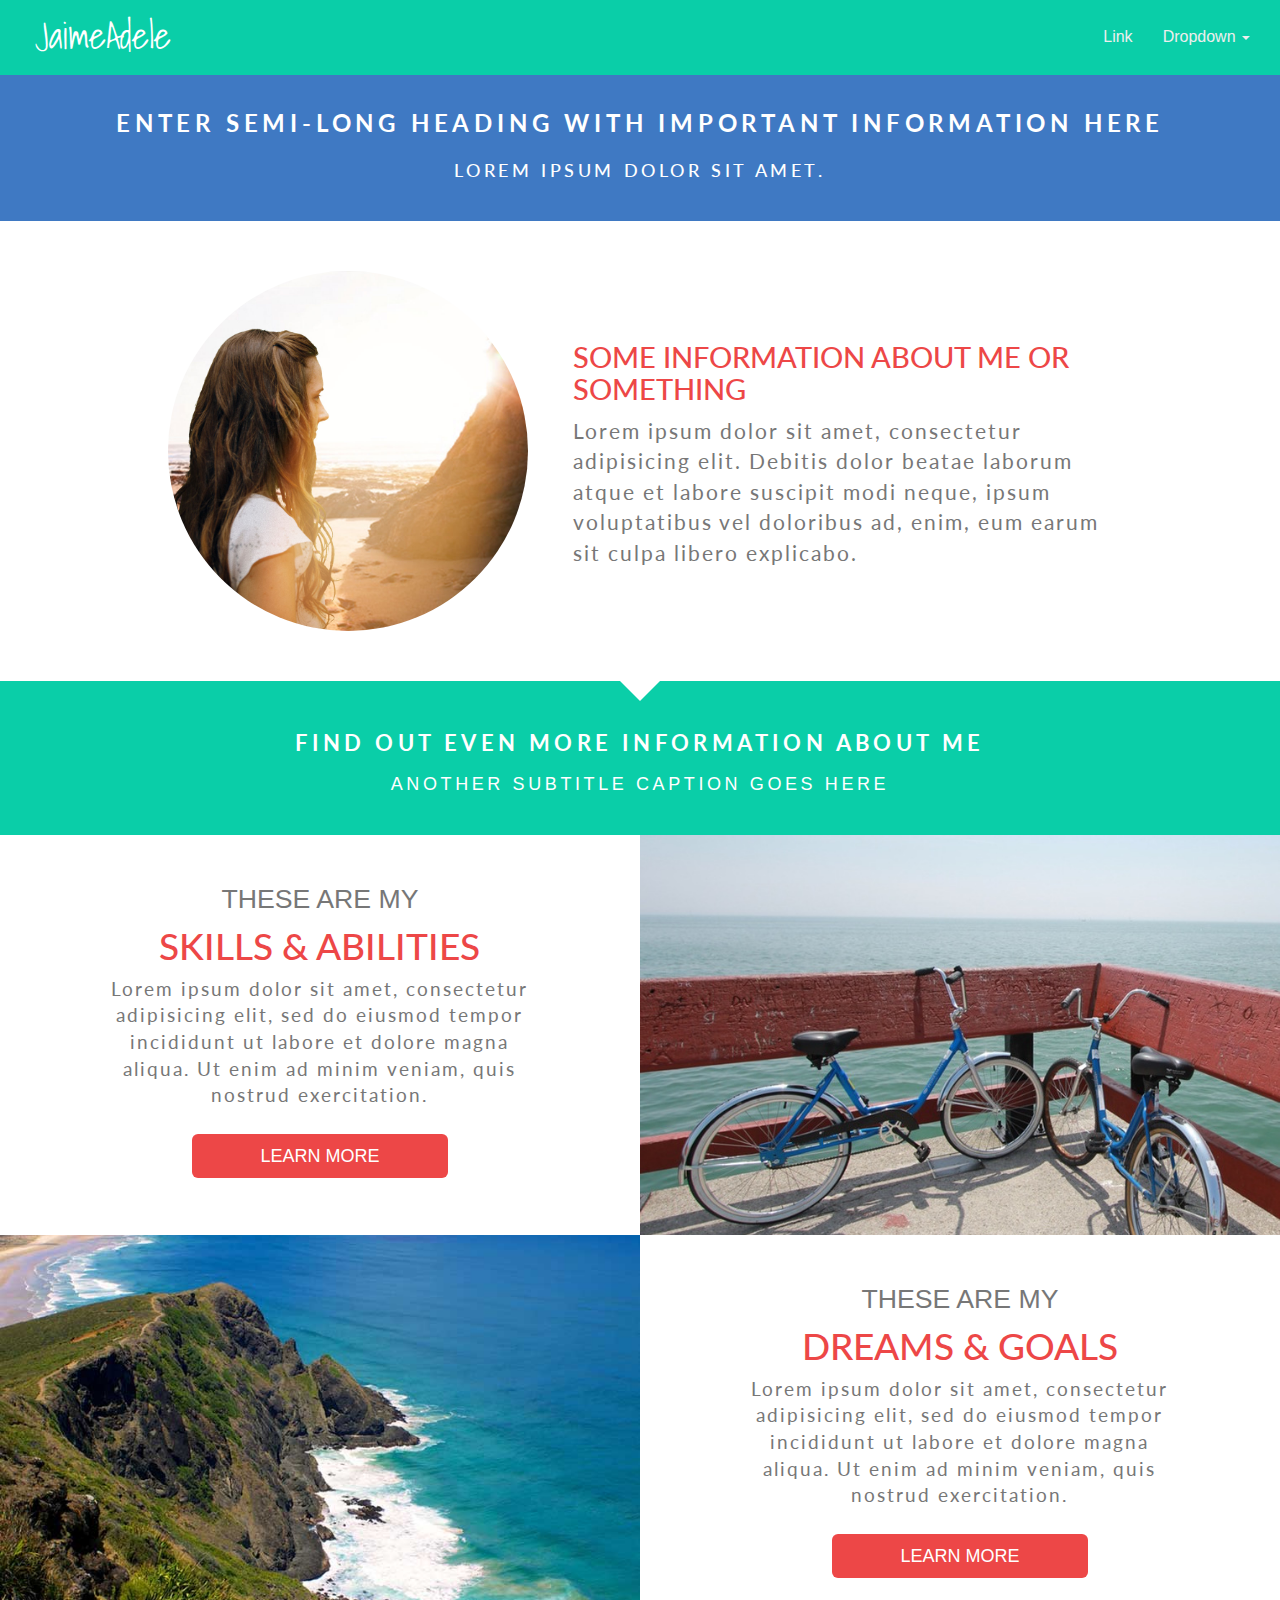
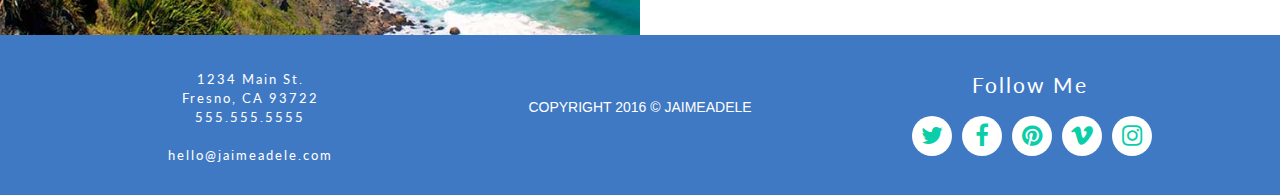
<file: index.html>
<!DOCTYPE html>
<html>
  <head>
    <meta charset="utf-8">
    <meta http-equiv="X-UA-Compatible" content="IE=edge">
    <meta name="viewport" content="width=device-width, initial-scale=1, maximum-scale=1">
    <title>JaimeAdele's Portfolio</title>
    <link rel="shortcut icon" type="image/png" href="img/favicon.png"/><!--FAVICON-->
    <link rel="stylesheet" href="https://maxcdn.bootstrapcdn.com/font-awesome/4.6.2/css/font-awesome.min.css"><!--FONTAWESOME-->
    <link href='https://fonts.googleapis.com/css?family=Shadows+Into+Light|Amatic+SC:400,700' rel='stylesheet' type='text/css'><!--GOOGLE FONT-->
    <link href='https://fonts.googleapis.com/css?family=Lato:400,700,400italic,700italic' rel='stylesheet' type='text/css'><!--GOOGLE FONT-->
    <link rel="stylesheet" href="css/bootstrap.min.css"><!--BOOTSTRAP-->
    <link rel="stylesheet" href="css/main.css"><!--MAIN STYLES SHEET-->
  </head>
  <body>
    <nav class="navbar navbar-default">
      <div class="container-fluid">
        <div class="navbar-header">
          <button type="button" class="navbar-toggle collapsed" data-toggle="collapse" data-target="#bs-example-navbar-collapse-1" aria-expanded="false">
            <span class="sr-only">Toggle navigation</span>
            <span class="icon-bar"></span>
            <span class="icon-bar"></span>
            <span class="icon-bar"></span>
          </button>
          <a class="navbar-brand" href="index.html">
            <h1>JaimeAdele</h1>
          </a>
        </div>
        <div class="collapse navbar-collapse" id="bs-example-navbar-collapse-1">
          <ul class="nav navbar-nav navbar-right">
            <li><a href="#">Link</a></li>
            <li class="dropdown">
              <a href="#" class="dropdown-toggle" data-toggle="dropdown" role="button" aria-haspopup="true" aria-expanded="false">Dropdown <span class="caret"></span></a>
              <ul class="dropdown-menu">
                <li><a href="#">Action</a></li>
                <li><a href="#">Another action</a></li>
                <li><a href="#">Something else here</a></li>
                <li role="separator" class="divider"></li>
                <li><a href="#">Separated link</a></li>
              </ul>
            </li>
          </ul>
        </div>
      </div>
    </nav><!--END NAVBAR-->

    <section id="info-bar">
      <div class="info-bar-content">
        <h1 class="text-center">ENTER SEMI-LONG HEADING WITH IMPORTANT INFORMATION HERE</h1>
        <h3 class="text-center">Lorem ipsum dolor sit amet.</h3>
      </div>
    </section><!--END INFO BAR-->

    <section id="banner">
      <div class="container">
        <div class="row">
          <div class="col-sm-5 col-md-4 col-md-offset-1 banner-img">
            <img class="img-responsive" src="img/jaime.jpg" alt="Profile Placeholder">
          </div>
          <div class="col-sm-7 col-md-6 banner-content">
            <h1>Some Information About Me Or Something</h1>
            <p>Lorem ipsum dolor sit amet, consectetur adipisicing elit. Debitis dolor beatae laborum atque et labore suscipit modi neque, ipsum voluptatibus vel doloribus ad, enim, eum earum sit culpa libero explicabo.</p>
          </div>
        </div>
      </div>
    </section><!--END BANNER SECTION-->

    <section class="separator">
      <div class="arrow-down"></div>
      <h2>Find Out Even More Information About Me</h2>
      <h4>Another Subtitle Caption Goes Here</h4>
    </section><!--END SEPARATOR SECTION-->

    <section id="info">
      <div class="container-fluid">
        <div class="row info">
          <div class="col-sm-4 col-sm-offset-1 info-content">
            <h3>These Are My</h3>
            <h1>Skills<span class="extra-heading"> & Abilities</span></h1>
            <p>Lorem ipsum dolor sit amet, consectetur adipisicing elit, sed do eiusmod tempor incididunt ut labore et dolore magna aliqua. Ut enim ad minim veniam, quis nostrud exercitation.</p>
            <a class="btn btn-primary btn-lg btn-block" href="skills.html" role="button">Learn More</a>
          </div>
          <div class="col-sm-6 col-sm-offset-1 info-img info-img1">
          </div>
        </div><!--END SKILLS ROW-->
        <div class="row info">
          <div class="col-sm-4 col-sm-offset-1 col-sm-push-6 info-content">
            <h3>These Are My</h3>
            <h1><span class="extra-heading">Dreams & </span>Goals</h1>
            <p>Lorem ipsum dolor sit amet, consectetur adipisicing elit, sed do eiusmod tempor incididunt ut labore et dolore magna aliqua. Ut enim ad minim veniam, quis nostrud exercitation.</p>
            <a class="btn btn-primary btn-lg btn-block" href="goals.html" role="button">Learn More</a>
          </div>
          <div class="col-sm-6 col-sm-offset-1 col-sm-pull-6 info-img info-img2">
          </div>
        </div><!--END GOALS ROW-->
      </div>
    </section><!--END INFO SECTION-->

    <section id="footer" class="text-center">
      <div class="container">
        <div class="row">
          <div class="col-sm-4 contact-info">
            <p>
              1234 Main St.<br>
              Fresno, CA 93722<br>
              555.555.5555<br><br>
              <a href="mailto:hello@jaimeadele.com">
                hello@jaimeadele.com
              </a>
            </p>
          </div>
          <div class="col-sm-4 col-sm-push-4">
            <p>Follow Me</p>
            <div class="sm-icons">
              <div class="icon">
                <a href="#"><i class="fa fa-twitter"></i></a></div>
              </div>
              <div class="icon">
                <a href="https://www.facebook.com/jaime.zuspann" target="_blank"><i class="fa fa-facebook"></i></a>
              </div>
              <div class="icon">
                <a href="#"><i class="fa fa-pinterest"></i></a>
              </div>
              <div class="icon">
                <a href="#"><i class="fa fa-vimeo"></i></a>
              </div>
              <div class="icon">
                <a href="#"><i class="fa fa-instagram"></i></a>
              </div>
            </div>
            <div class="col-sm-4 col-sm-pull-4">
              <div class="copyright-text">
                <h5>Copyright 2016 	&#169; JaimeAdele</h5>
              </div>
            </div>
          </div>
        </div>
      </div>

    </section><!--END FOOTER-->

  <!-- javascript	-->

	<script src="https://ajax.googleapis.com/ajax/libs/jquery/1.11.3/jquery.min.js"></script>
	<script src="js/bootstrap.min.js"></script>
  </body>
</html>
</file>
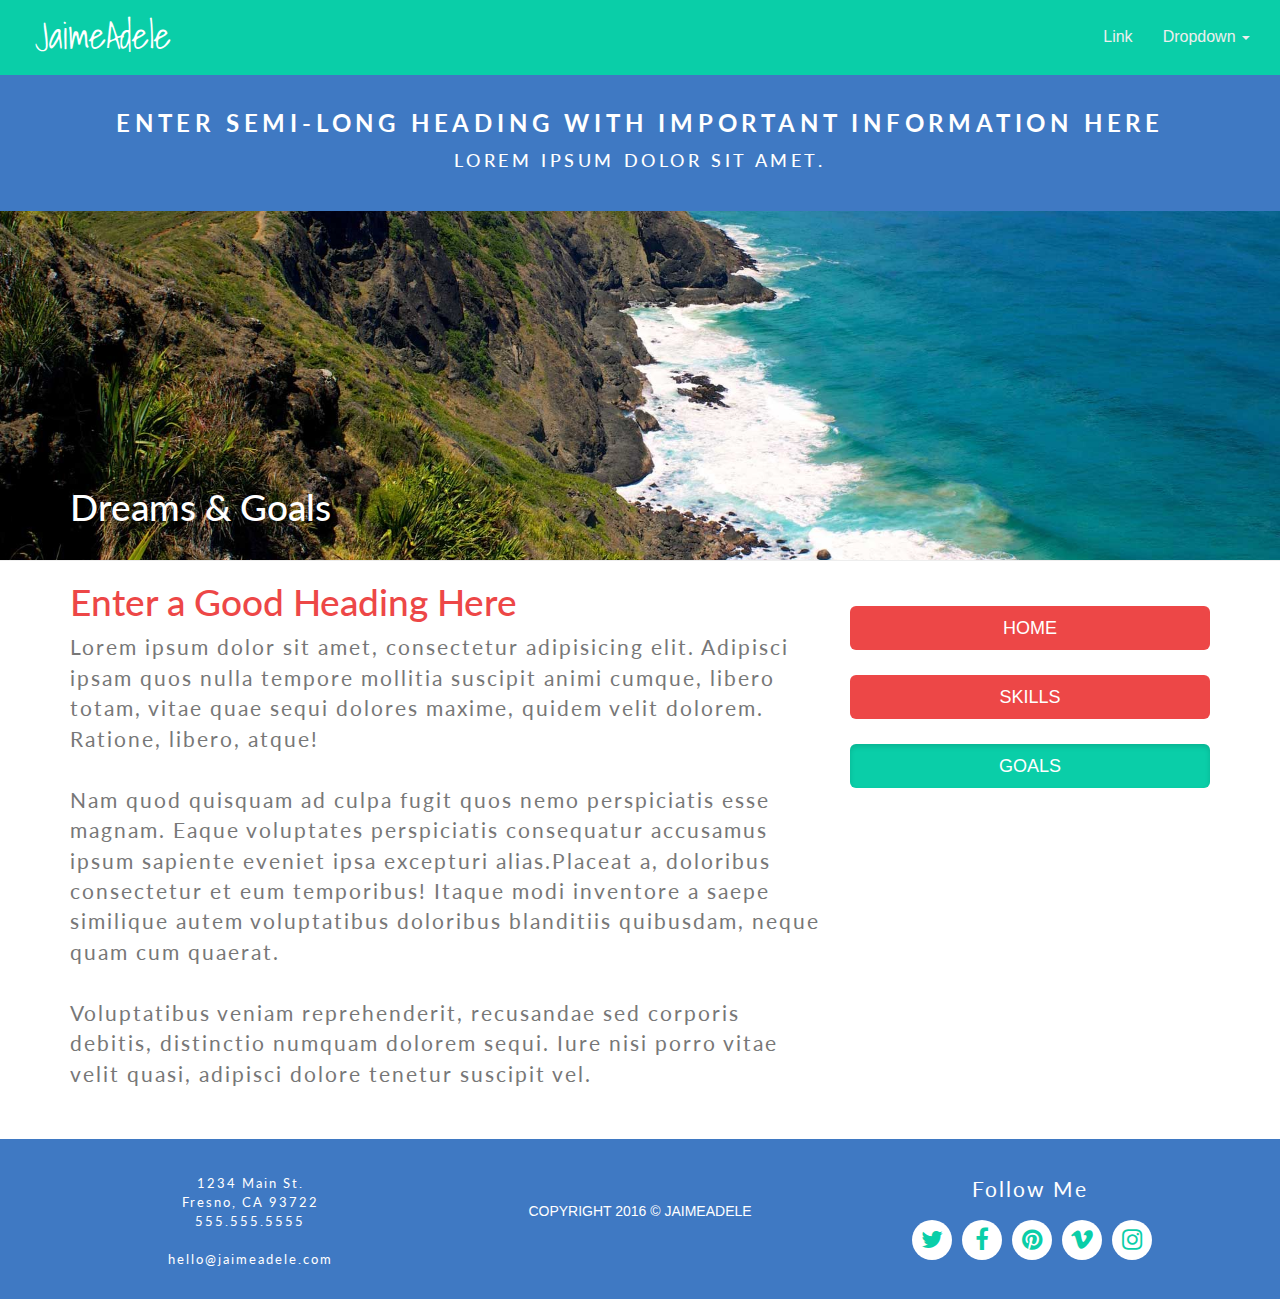
<file: goals.html>
<!DOCTYPE html>
<html>
  <head>
    <meta charset="utf-8">
    <meta http-equiv="X-UA-Compatible" content="IE=edge">
    <meta name="viewport" content="width=device-width, initial-scale=1, maximum-scale=1">
    <title>JaimeAdele's Portfolio</title>
    <link rel="shortcut icon" type="image/png" href="img/favicon.png"/><!--FAVICON-->
    <link rel="stylesheet" href="https://maxcdn.bootstrapcdn.com/font-awesome/4.6.2/css/font-awesome.min.css"><!--FONTAWESOME-->
    <link href='https://fonts.googleapis.com/css?family=Shadows+Into+Light|Amatic+SC:400,700' rel='stylesheet' type='text/css'><!--GOOGLE FONT-->
    <link href='https://fonts.googleapis.com/css?family=Lato:400,700,400italic,700italic' rel='stylesheet' type='text/css'><!--GOOGLE FONT-->
    <link rel="stylesheet" href="css/bootstrap.min.css"><!--BOOTSTRAP-->
    <link rel="stylesheet" href="css/main.css"><!--MAIN STYLES SHEET-->
    <link rel="stylesheet" href="css/default-page.css"><!--DEFAULT PAGE STYLES SHEET-->
  </head>
  <body>
    <nav class="navbar navbar-default">
      <div class="container-fluid">
        <div class="navbar-header">
          <button type="button" class="navbar-toggle collapsed" data-toggle="collapse" data-target="#bs-example-navbar-collapse-1" aria-expanded="false">
            <span class="sr-only">Toggle navigation</span>
            <span class="icon-bar"></span>
            <span class="icon-bar"></span>
            <span class="icon-bar"></span>
          </button>
          <a class="navbar-brand" href="index.html">
            <h1>JaimeAdele</h1>
          </a>
        </div>
        <div class="collapse navbar-collapse" id="bs-example-navbar-collapse-1">
          <ul class="nav navbar-nav navbar-right">
            <li><a href="#">Link</a></li>
            <li class="dropdown">
              <a href="#" class="dropdown-toggle" data-toggle="dropdown" role="button" aria-haspopup="true" aria-expanded="false">Dropdown <span class="caret"></span></a>
              <ul class="dropdown-menu">
                <li><a href="#">Action</a></li>
                <li><a href="#">Another action</a></li>
                <li><a href="#">Something else here</a></li>
                <li role="separator" class="divider"></li>
                <li><a href="#">Separated link</a></li>
              </ul>
            </li>
          </ul>
        </div>
      </div>
    </nav><!--END NAVBAR-->

    <section id="info-bar">
      <div class="info-bar-content">
        <h1 class="text-center">ENTER SEMI-LONG HEADING WITH IMPORTANT INFORMATION HERE</h1>
        <h3 class="text-center">Lorem ipsum dolor sit amet.</h3>
      </div>
    </section><!--END INFO BAR-->

    <section class="page-header goals-img">
      <div class="container">
        <h1>Dreams & Goals</h1>
      </div>
    </section><!--END PAGE HEADER BAR-->

    <section>
      <div class="container">
        <div class="row">
          <div class="col-sm-8 page-content">
            <h1>Enter a Good Heading Here</h1>
            <p>Lorem ipsum dolor sit amet, consectetur adipisicing elit. Adipisci ipsam quos nulla tempore mollitia suscipit animi cumque, libero totam, vitae quae sequi dolores maxime, quidem velit dolorem. Ratione, libero, atque!<br><br>

            Nam quod quisquam ad culpa fugit quos nemo perspiciatis esse magnam. Eaque voluptates perspiciatis consequatur accusamus ipsum sapiente eveniet ipsa excepturi alias.Placeat a, doloribus consectetur et eum temporibus! Itaque modi inventore a saepe similique autem voluptatibus doloribus blanditiis quibusdam, neque quam cum quaerat.<br><br>

            Voluptatibus veniam reprehenderit, recusandae sed corporis debitis, distinctio numquam dolorem sequi. Iure nisi porro vitae velit quasi, adipisci dolore tenetur suscipit vel.</p>
          </div>
          <div class="col-sm-4 side-nav">
            <a class="btn btn-primary btn-lg btn-block" href="index.html" role="button">Home</a>
            <a class="btn btn-primary btn-lg btn-block" href="skills.html" role="button">Skills</a>
            <a class="btn btn-primary btn-lg btn-block active" href="goals.html" role="button">Goals</a>
          </div>
        </div>
      </div>
    </section>

    <section id="footer" class="text-center">
      <div class="container">
        <div class="row">
          <div class="col-sm-4 contact-info">
            <p>
              1234 Main St.<br>
              Fresno, CA 93722<br>
              555.555.5555<br><br>
              <a href="mailto:hello@jaimeadele.com">
                hello@jaimeadele.com
              </a>
            </p>
          </div>
          <div class="col-sm-4 col-sm-push-4">
            <p>Follow Me</p>
            <div class="sm-icons">
              <div class="icon">
                <a href="#"><i class="fa fa-twitter"></i></a></div>
              </div>
              <div class="icon">
                <a href="https://www.facebook.com/jaime.zuspann" target="_blank"><i class="fa fa-facebook"></i></a>
              </div>
              <div class="icon">
                <a href="#"><i class="fa fa-pinterest"></i></a>
              </div>
              <div class="icon">
                <a href="#"><i class="fa fa-vimeo"></i></a>
              </div>
              <div class="icon">
                <a href="#"><i class="fa fa-instagram"></i></a>
              </div>
            </div>
            <div class="col-sm-4 col-sm-pull-4">
              <div class="copyright-text">
                <h5>Copyright 2016 	&#169; JaimeAdele</h5>
              </div>
            </div>
          </div>
        </div>
      </div>

    </section><!--END FOOTER-->

  <!-- javascript	-->

	<script src="https://ajax.googleapis.com/ajax/libs/jquery/1.11.3/jquery.min.js"></script>
	<script src="js/bootstrap.min.js"></script>
  </body>
</html>
</file>
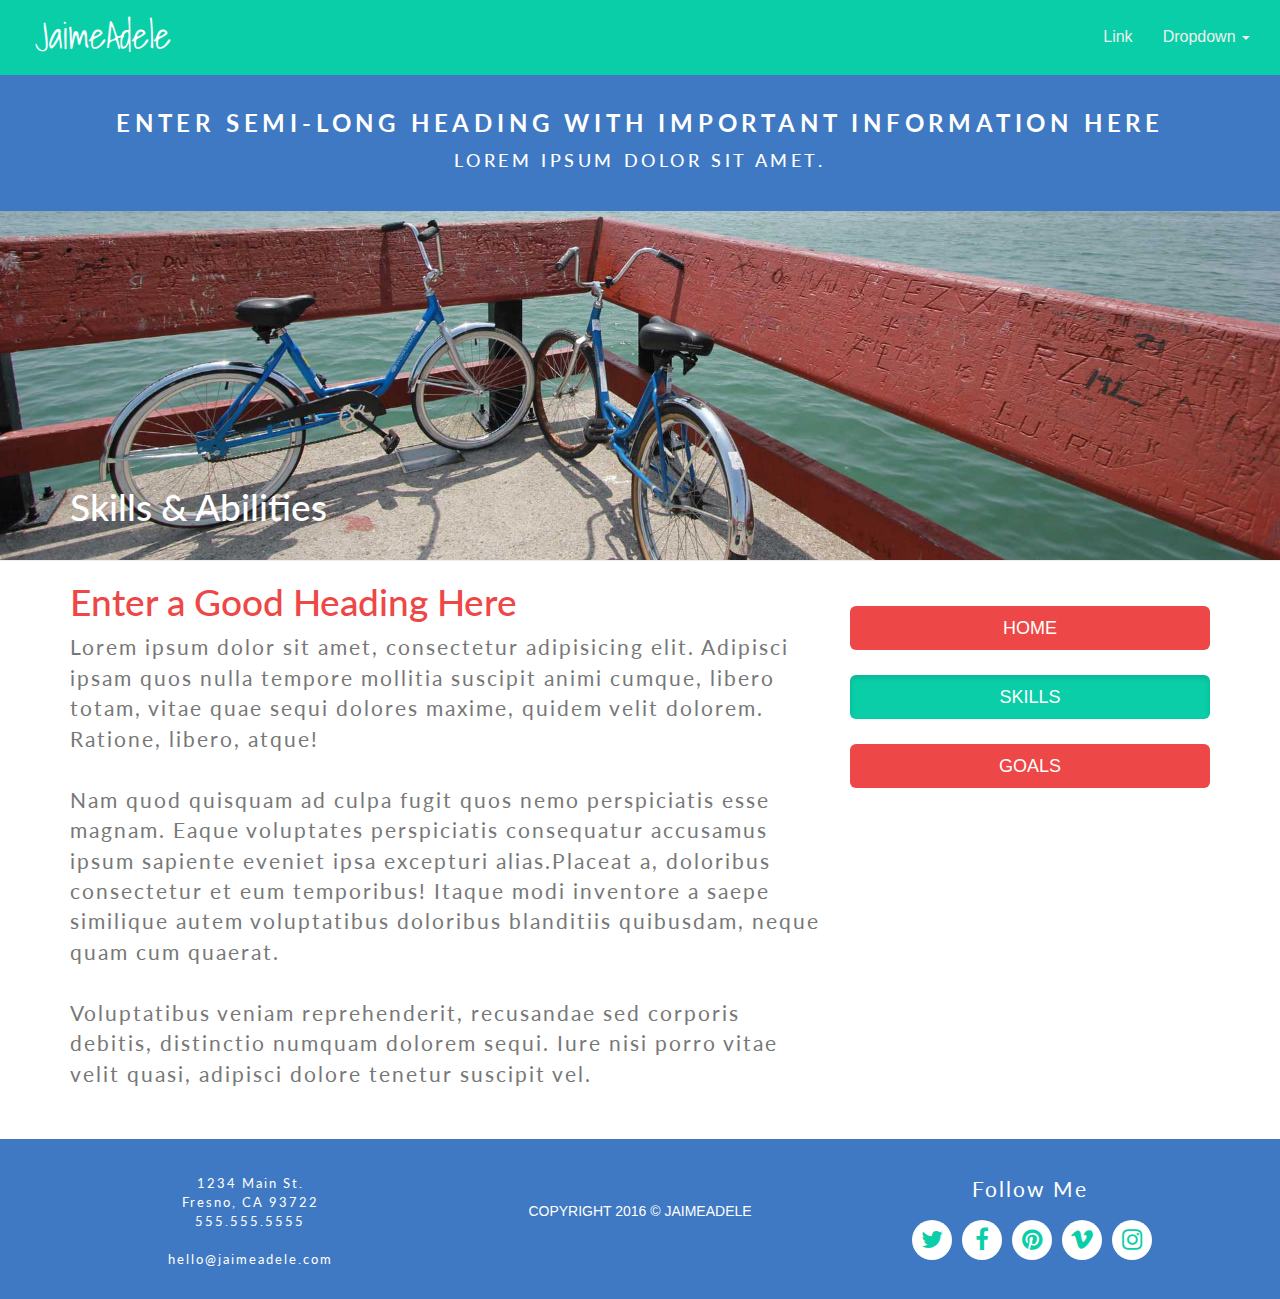
<file: skills.html>
<!DOCTYPE html>
<html>
  <head>
    <meta charset="utf-8">
    <meta http-equiv="X-UA-Compatible" content="IE=edge">
    <meta name="viewport" content="width=device-width, initial-scale=1, maximum-scale=1">
    <title>JaimeAdele's Portfolio</title>
    <link rel="shortcut icon" type="image/png" href="img/favicon.png"/><!--FAVICON-->
    <link rel="stylesheet" href="https://maxcdn.bootstrapcdn.com/font-awesome/4.6.2/css/font-awesome.min.css"><!--FONTAWESOME-->
    <link href='https://fonts.googleapis.com/css?family=Shadows+Into+Light|Amatic+SC:400,700' rel='stylesheet' type='text/css'><!--GOOGLE FONT-->
    <link href='https://fonts.googleapis.com/css?family=Lato:400,700,400italic,700italic' rel='stylesheet' type='text/css'><!--GOOGLE FONT-->
    <link rel="stylesheet" href="css/bootstrap.min.css"><!--BOOTSTRAP-->
    <link rel="stylesheet" href="css/main.css"><!--MAIN STYLES SHEET-->
    <link rel="stylesheet" href="css/default-page.css"><!--DEFAULT PAGE STYLES SHEET-->
  </head>
  <body>
    <nav class="navbar navbar-default">
      <div class="container-fluid">
        <div class="navbar-header">
          <button type="button" class="navbar-toggle collapsed" data-toggle="collapse" data-target="#bs-example-navbar-collapse-1" aria-expanded="false">
            <span class="sr-only">Toggle navigation</span>
            <span class="icon-bar"></span>
            <span class="icon-bar"></span>
            <span class="icon-bar"></span>
          </button>
          <a class="navbar-brand" href="index.html">
            <h1>JaimeAdele</h1>
          </a>
        </div>
        <div class="collapse navbar-collapse" id="bs-example-navbar-collapse-1">
          <ul class="nav navbar-nav navbar-right">
            <li><a href="#">Link</a></li>
            <li class="dropdown">
              <a href="#" class="dropdown-toggle" data-toggle="dropdown" role="button" aria-haspopup="true" aria-expanded="false">Dropdown <span class="caret"></span></a>
              <ul class="dropdown-menu">
                <li><a href="#">Action</a></li>
                <li><a href="#">Another action</a></li>
                <li><a href="#">Something else here</a></li>
                <li role="separator" class="divider"></li>
                <li><a href="#">Separated link</a></li>
              </ul>
            </li>
          </ul>
        </div>
      </div>
    </nav><!--END NAVBAR-->

    <section id="info-bar">
      <div class="info-bar-content">
        <h1 class="text-center">ENTER SEMI-LONG HEADING WITH IMPORTANT INFORMATION HERE</h1>
        <h3 class="text-center">Lorem ipsum dolor sit amet.</h3>
      </div>
    </section><!--END INFO BAR-->

    <section class="page-header skills-img">
      <div class="container">
        <h1>Skills & Abilities</h1>
      </div>
    </section><!--END PAGE HEADER BAR-->

    <section>
      <div class="container">
        <div class="row">
          <div class="col-sm-8 page-content">
            <h1>Enter a Good Heading Here</h1>
            <p>Lorem ipsum dolor sit amet, consectetur adipisicing elit. Adipisci ipsam quos nulla tempore mollitia suscipit animi cumque, libero totam, vitae quae sequi dolores maxime, quidem velit dolorem. Ratione, libero, atque!<br><br>

            Nam quod quisquam ad culpa fugit quos nemo perspiciatis esse magnam. Eaque voluptates perspiciatis consequatur accusamus ipsum sapiente eveniet ipsa excepturi alias.Placeat a, doloribus consectetur et eum temporibus! Itaque modi inventore a saepe similique autem voluptatibus doloribus blanditiis quibusdam, neque quam cum quaerat.<br><br>

            Voluptatibus veniam reprehenderit, recusandae sed corporis debitis, distinctio numquam dolorem sequi. Iure nisi porro vitae velit quasi, adipisci dolore tenetur suscipit vel.</p>
          </div>
          <div class="col-sm-4 side-nav">
            <a class="btn btn-primary btn-lg btn-block" href="index.html" role="button">Home</a>
            <a class="btn btn-primary btn-lg btn-block active" href="skills.html" role="button">Skills</a>
            <a class="btn btn-primary btn-lg btn-block" href="goals.html" role="button">Goals</a>
          </div>
        </div>
      </div>
    </section>

    <section id="footer" class="text-center">
      <div class="container">
        <div class="row">
          <div class="col-sm-4 contact-info">
            <p>
              1234 Main St.<br>
              Fresno, CA 93722<br>
              555.555.5555<br><br>
              <a href="mailto:hello@jaimeadele.com">
                hello@jaimeadele.com
              </a>
            </p>
          </div>
          <div class="col-sm-4 col-sm-push-4">
            <p>Follow Me</p>
            <div class="sm-icons">
              <div class="icon">
                <a href="#"><i class="fa fa-twitter"></i></a></div>
              </div>
              <div class="icon">
                <a href="https://www.facebook.com/jaime.zuspann" target="_blank"><i class="fa fa-facebook"></i></a>
              </div>
              <div class="icon">
                <a href="#"><i class="fa fa-pinterest"></i></a>
              </div>
              <div class="icon">
                <a href="#"><i class="fa fa-vimeo"></i></a>
              </div>
              <div class="icon">
                <a href="#"><i class="fa fa-instagram"></i></a>
              </div>
            </div>
            <div class="col-sm-4 col-sm-pull-4">
              <div class="copyright-text">
                <h5>Copyright 2016 	&#169; JaimeAdele</h5>
              </div>
            </div>
          </div>
        </div>
      </div>

    </section><!--END FOOTER-->

  <!-- javascript	-->

	<script src="https://ajax.googleapis.com/ajax/libs/jquery/1.11.3/jquery.min.js"></script>
	<script src="js/bootstrap.min.js"></script>
  </body>
</html>
</file>
<file: css/main.css>
html{
  font-family: 'Shadows Into Light', cursive;
  font-family: 'Shadows Into Light Two', cursive;
  font-family: 'Amatic SC', cursive;
  font-family: 'Lato', sans-serif;
}

h1{
  font-family: 'Lato', sans-serif;
  font-size: 28pt;
  margin-top: 0;
}

h2{
  font-family: 'Lato', sans-serif;
  font-size: 24pt;
}

h3{
  font-size: 20pt;
  margin-top: 0;
}

p{
  font-family: 'Lato', sans-serif;
  font-size: 16pt;
  color: #777;
  margin-top: 0;
  letter-spacing: 2px;
}

.navbar {
  border-radius: 0;
  margin-bottom: 0;
}

.navbar ul{
    font-size: 12pt;
    margin-top: 12px;
}

.navbar-header{
  height: 75px;
}

.navbar-header h1{
  font-family: 'Shadows Into Light', cursive;
  margin-left: 20px;
  color: #fff;
}

.navbar-default .navbar-nav>li>a{
  color: #eee;
}

.navbar-default .navbar-nav>li>a:hover{
  color: #fff;
}

.navbar-default .navbar-nav>.open>a, .navbar-default .navbar-nav>.open>a:focus, .navbar-default .navbar-nav>.open>a:hover {
    color: #fff;
    background-color: rgba(0,0,0,0.1);
}

.navbar-default {
  background: #0ACEA8;
  border: none;
}

.navbar-default .navbar-collapse, .navbar-default .navbar-form {
    border: none;
}

.navbar-default .navbar-toggle .icon-bar {
    background-color: #fff;
}

.navbar-default .navbar-toggle:focus, .navbar-default .navbar-toggle:hover {
    background-color: #ED4747;
}

@media (max-width: 767px){
  .navbar-default .navbar-nav .open .dropdown-menu>li>a {
      color: #fff;
  }
}

.navbar-toggle {
    border: none;
    margin-top: 20px;
}

#info-bar{
  height: auto;
  background-color: #3F79C3;
  margin-top: 0;
}

.info-bar-content h1{
  font-size: 24px;
  font-weight: 700;
  letter-spacing: .2em;
  padding-top: 35px;
  color: #fff;
}

.info-bar-content h3{
  font-family: 'Lato', sans-serif;
  font-size: 18px;
  letter-spacing: .2em;
  color: #fff;
  padding: 15px 25px 40px 25px;
  text-transform: uppercase;
}

#banner{
  margin: 50px 0;
}

.banner-img img{
  width: 100%;
  height: auto;
  border-radius: 100%;
  display: flex;
  align-items: center;
}

.img-responsive{
  max-width: 400px;
  min-width: 225px;
}

.banner-content{
  margin-top: 70px;
  padding-left: 30px;
}

#banner h1{
  color: #ED4747;
  font-size: 22pt;
  text-transform: uppercase;
}

.separator{
  position: relative;
  background-color: #0ACEA8;
  padding-bottom: 20px;
}

.arrow-down{
  color: #fff;
  position: absolute;
    left: 50%;
    -webkit-transform: translateX(-50%);
    -ms-transform: translateX(-50%);
    transform: translateX(-50%);
    top: 0;
    width: 0;
    height: 0;
    border-left: 20px solid transparent;
    border-right: 20px solid transparent;
    border-top: 20px solid #fff;
}

.separator h2{
  text-align: center;
  color: #fff;
  text-transform: uppercase;
  font-size: 22px;
  font-weight: 700;
  letter-spacing: .2em;
  padding-top: 50px;
  color: #fff;
}

.separator h4{
  text-align: center;
  color: #fff;
  text-transform: uppercase;
  font-size: 18px;
  font-weight: 200;
  letter-spacing: .2em;
  color: #fff;
  padding: 10px 0;
}

#info{
  height: auto;
}

.info-content{
  padding: 50px 0;
}

.btn-primary{
  color: #fff;
  background-color: #ED4747;
  border: none;
  text-transform: uppercase;
  margin-top: 25px;
  -o-transition:.5s;
  -ms-transition:.5s;
  -moz-transition:.5s;
  -webkit-transition:.5s;
  transition:.5s;
}

.btn-primary:hover{
  background-color: rgba(237,71,71,0.65);
}

.btn-primary:active, .btn-primary:visited, .btn-primary:focus {
    color: #fff;
    background-color: #ED4747;
    border: none;
}

.btn-block{
  width: 60%;
  margin: 25px auto 0 auto;
}

.btn-block+.btn-block {
  margin-top: 25px;
}

.info{
  height: auto;
}

.info h3{
  color: #777;
  text-transform: uppercase;
  text-align: center;
}

.info h1{
  color: #ED4747;
  text-transform: uppercase;
  text-align: center;
}

.info p{
  font-size: 14pt;
  text-align: center;
}

.info-img{
  background-size: cover;
  background-position: center;
  height: 400px;
  overflow: hidden;
  padding: 0;
}

.info-img1{
  background-image: url(../img/bicycles.jpg);
}

.info-img2{
  background-image: url(../img/ocean.jpg);
}

#footer{
  height: 100%;
  background-color: #3F79C3;
  padding: 20px 0;
}

#footer p{
  color: #fff;
  padding-top: 15px;
}

#footer h5{
  color: #fff;
  text-transform: uppercase;
  margin-top: 0;
  padding-bottom: 15px;
}

.contact-info p{
  font-size: 10pt;
}

.contact-info a{
  color: #fff;
}

.copyright-text{
  clear: both;
  padding-top: 45px;
}

.sm-icons{
  color: #3F79C3;
  width: 247px;
  margin: 0 auto;
}

.icon{
  height: 40px;
  width: 40px;
  color: #3F79C3;
  background-color: #fff;
  font-size: 1.7em;
  border-radius: 100%;
  display: inline-block;
  float: left;
  margin: 5px;
  -o-transition:.5s;
  -ms-transition:.5s;
  -moz-transition:.5s;
  -webkit-transition:.5s;
  transition:.5s;
}

.icon i{
  color: #0ACEA8;
  padding: 8px;
  -o-transition:.5s;
  -ms-transition:.5s;
  -moz-transition:.5s;
  -webkit-transition:.5s;
  transition:.5s;
}

.icon:hover{
  background-color: #0ACEA8;
}

.icon i:hover{
  color: #fff;
}


@media screen and (max-width: 1225px){
  .info-img{
    height: 420px;
  }
}

@media screen and (max-width: 1200px){
  .banner-img img{
    padding-top: 20px;
  }

  .banner-content{
    margin-top: 40px;
  }

}

@media screen and (max-width: 1138px){
  .info-img{
    height: 430px;
  }

  .info-content{
    padding: 40px 0;
  }

  h1{
    font-size: 26pt;
    margin-top: 0;
  }

  h3{
    font-size: 16pt;
    margin-top: 13px;
  }

  @media screen and (max-width: 992px){
    .info-img{
      height: 430px;
    }

    .info-content{
      padding: 40px 0;
    }

    h1{
      font-size: 24pt;
      margin-top: 0;
    }

    h3{
      font-size: 14pt;
      margin-top: 13px;
    }
  }

  @media screen and (max-width: 882px){
    .info-img{
      height: 430px;
    }

    .info-content{
      padding: 30px 0;
    }

    h1{
      font-size: 24pt;
    }

    h3{
      font-size: 14pt;
      margin-top: 13px;
    }
  }

  @media screen and (max-width: 843px) and (min-width: 768px){
    .extra-heading{
      display: none;
    }
  }

  @media screen and (max-width: 820px){
    .info-img{
      height: 430px;
    }

    .info-content{
      padding: 30px 0;
    }

    h1{
      font-size: 23pt;
    }

    h3{
      font-size: 14pt;
      margin-top: 13px;
    }

    p{
      line-height: 1.3;
    }
  }

  @media screen and (max-width: 768px){
    .banner-img img{
      margin: 0 auto;
    }

    .banner-content{
      text-align: center;
      padding-left: 10px;
    }

    .copyright-text{
      padding-top: 25px;
    }
  }
</file>
<file: css/default-page.css>
.page-header{
  margin-top: 0;
  width: 100%;
  height: 350px;
}

.text-center{
  margin-bottom: 0;
}

.page-header h1{
  color: #fff;
  padding-top: 275px;
}

.skills-img{
  background-image: url(../img/bicycles-header.jpg);
  background-size: cover;
  background-position: center;
}

.goals-img{
  background-image: url(../img/ocean-header.jpg);
  background-size: cover;
  background-position: center;
}

.page-content h1{
  color: #ED4747;
}

.page-content p{
  padding-bottom: 40px;
}

.side-nav{
  padding-bottom: 30px;
}

.btn-block{
  width: 100%;
}

.btn-primary.active{
  background-color: #0ACEA8;
}

.btn-primary.active:hover{
  background-color: #78ecd6;
}
</file>
